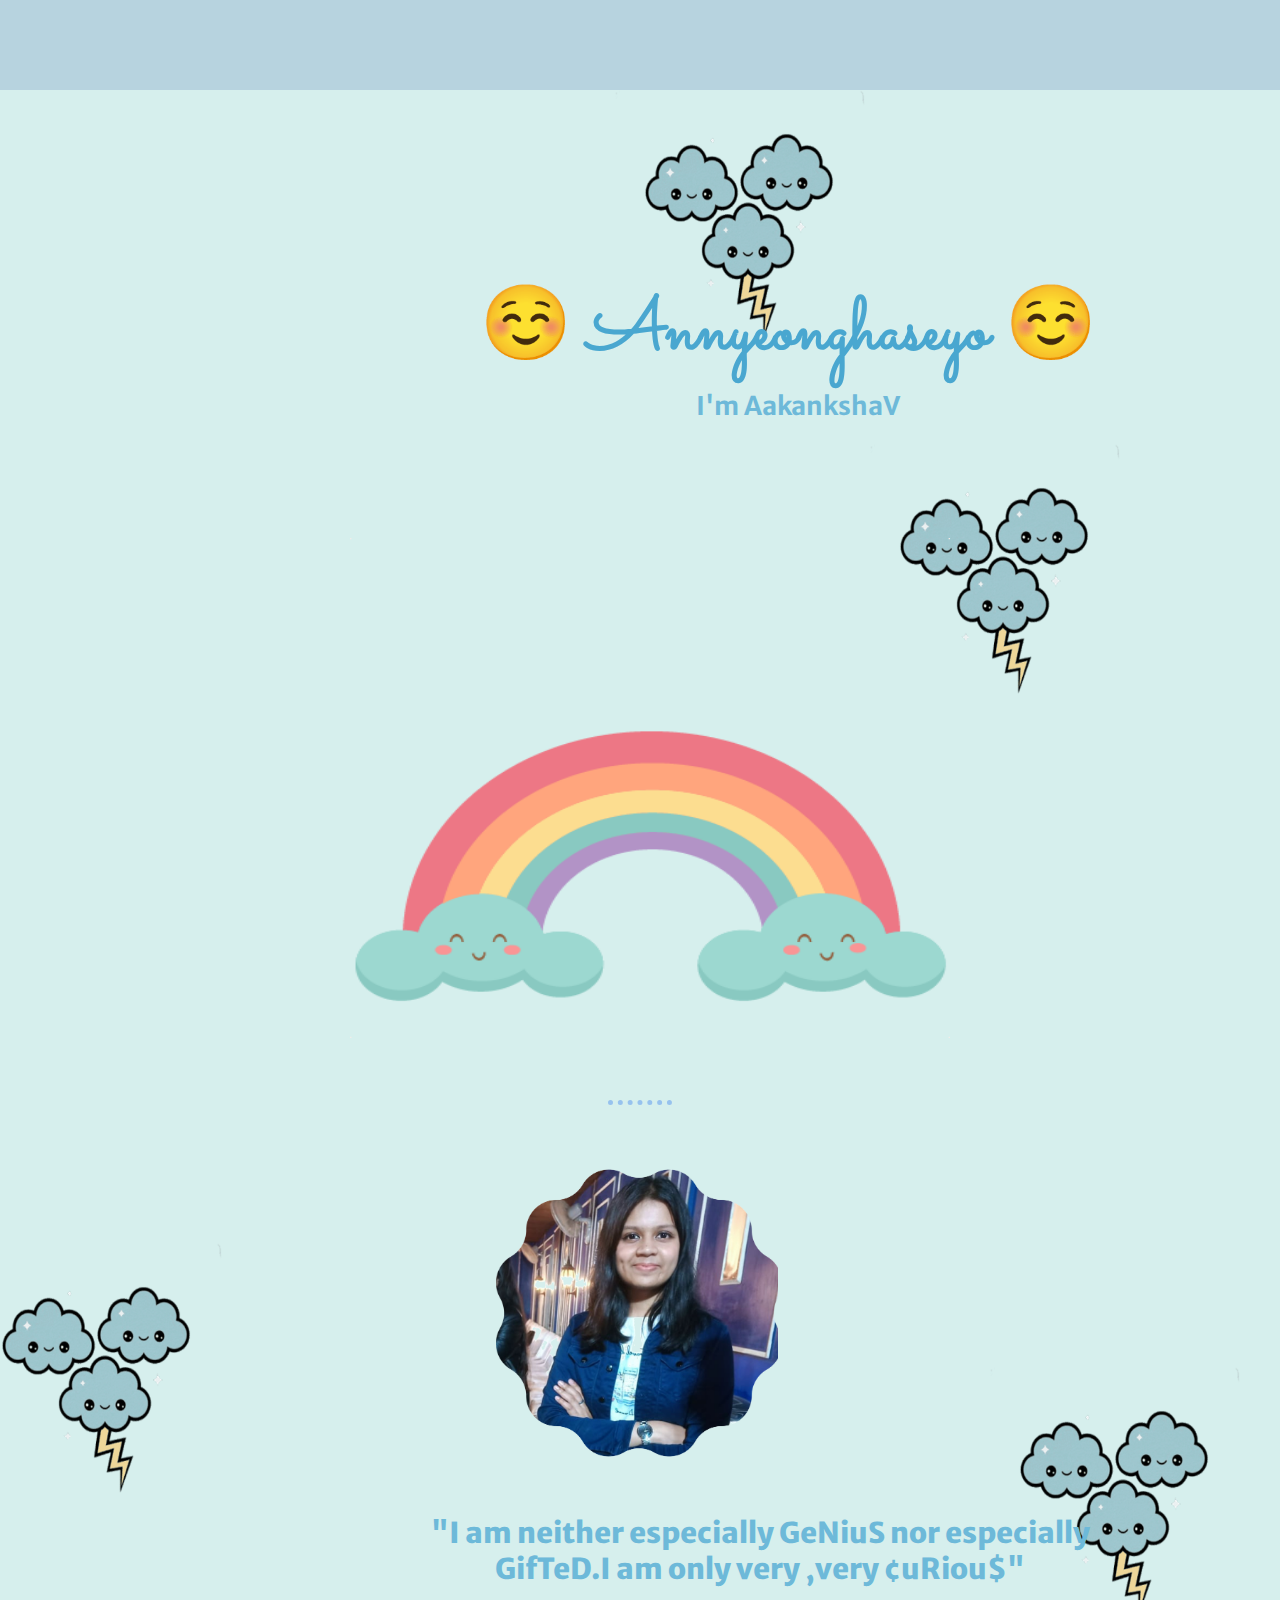
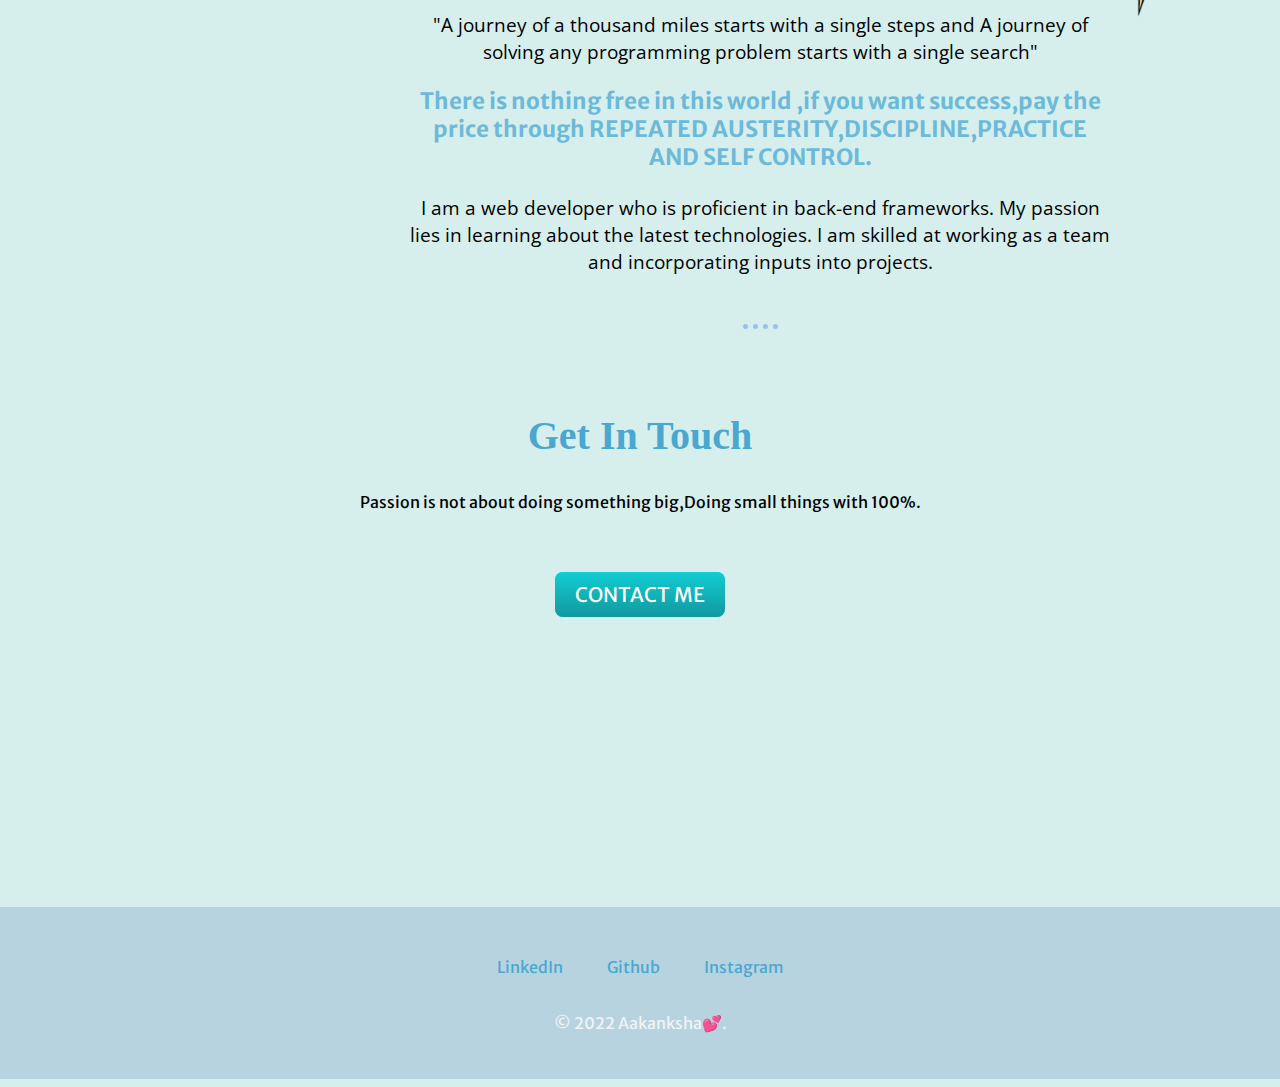
<file: CSS-MY Site/index.html>
<!DOCTYPE html>
<html lang="en">
<head>
    <meta charset="UTF-8">
    <meta http-equiv="X-UA-Compatible" content="IE=edge">
    <meta name="viewport" content="width=device-width, initial-scale=1.0">
    <title>Akku_World</title>
    <link rel="stylesheet" href="style.css">
    <link rel="shortcut icon" type="image/x-icon" href="/images/favicon.ico">
<link rel="preconnect" href="https://fonts.googleapis.com">
<link rel="preconnect" href="https://fonts.gstatic.com" crossorigin>
<link href="https://fonts.googleapis.com/css2?family=Merriweather+Sans:ital,wght@1,300&family=Open+Sans:ital,wght@1,300&family=Sacramento&family=Tangerine:wght@700&display=swap" rel="stylesheet">
</head>
<body>
    <div class="first">
        <img class="cloud2" src="/images/cloud.png">
    </div>
    <div>
    <img class="cloud" src="/images/Clouds.png">
    <h1 class="me">☺️ Annyeonghaseyo ☺️</h1>
    <h2 class="me1">I'm AakankshaV </h2>
    <img class="cloud1" src="/images/Clouds.png">
</div>
<img class="rainbow" src="/images/large_happy-rainbow45.png">
</body>
<hr>
<body>
    <div class="middle-container">
        <div class="profile">
          <img class="cloud3" src="/images/Clouds.png">
          <img  class="mypic"src="/images/Untitled design (17) (2).png" alt="">
          <img class="cloud4" src="/images/Clouds.png">
          <div class="line">
          <h2 class="m2"><strong>"I am neither especially GeNiuS nor especially GifTeD.I am only very ,very ¢uRiou$"</strong></h2>
          <p>"A journey of a thousand miles starts with a single steps and A journey of solving any programming problem starts with a single search"</p> 
          <h3 class="text" >There is nothing free in this world ,if you want success,pay the price through  REPEATED AUSTERITY,DISCIPLINE,PRACTICE AND SELF CONTROL.</h3>
          <p>I am a web developer who is proficient in back-end frameworks.  My passion
            lies in learning about the latest technologies. I am skilled at working as a team
            and incorporating inputs into projects.
            </p>
          <hr class="h">
        </div>
        </div>
        <div class="contact-me">
          <h2 class="get">Get In Touch</h2>
          <p class="p1">Passion is not about doing something big,Doing small things with 100%.</p>
          <a class="btn" href="mailto:aakankshaverma2901@email.com">CONTACT ME</a>
        </div>
      </div>
      <div class="bottom-container">
        <img class="cloud2" src="/images/cloud.png">
        <a class="footer-link" href="https://www.linkedin.com/in/aakanksha-verma-21b437204/">LinkedIn</a>
        <a class="footer-link" href="https://github.com/aakankshaverma42">Github</a>
        <a class="footer-link" href="https://www.instagram.com/aakankshaverma2901/">Instagram</a>
        <p class="end">© 2022 Aakanksha💕.</p>
      </div>

</body>
</html>
</file>
<file: CSS-MY Site/style.css>
.me {
    font-size:4.6rem;
   font-family: 'Sacramento', cursive;
   font-size-adjust: 100px;
   margin: 0px;
   padding:0px;
    font-weight: bold;
    position:absolute;
    top: 280px;
    left: 480px;
    color: #49a7d0;
}
.me1{
    font-size:1.6rem;
    font-family: 'Merriweather Sans', sans-serif;
    margin: 0px;
    padding: 0px;
    font-weight: bold;
    position: absolute;
    top: 390px;
    left: 696px;
    color: #6db9d9;

}
h3{
    font-family: 'Open Sans', sans-serif;
}
body{
margin-left: 0px;
margin-right: 0px;
margin-top: 0px;
background-color:#D6EFED ;
border-color: aliceblue;
border-width:10px; 
text-align:center
}
.cloud{
    height: 250px;
    width: 250px;
    padding-bottom:90px;
    position: relative;
    left: 100px;
}
.cloud1{
   height: 250px;
   width: 250px; 
   margin-left: 10px;
   padding-left: 900px;
   position: relative;
   top: 10px;
   right: 100px; 
 
}
.rainbow{
    position:relative;
    left:10px;
    bottom: 150px;
    height: 500px;
    width: 600px;
}
.first{
    background-color: #B7D3DF;
    height: 90px;
}
.cloud2{
  height:90px;
  width:90px;
  align-items: left;
  position:absolute;
  right: 1400px;
}
hr{
    border-style:none;
    border-top-style: dotted;
    border-color: rgb(151, 194, 238);
   border-width:5px; 
    width: 5%;
    position: relative;
    bottom: 100px; 
}
.m2{
    font-family: 'Merriweather Sans', sans-serif; 
    color: #6db9d9; 
}
.cloud4{
    height: 250px;
    width: 250px; 
    margin-left: 50px;
    padding-left: 900px;
    position: relative;
       bottom: 250px;
  
 }
 .cloud3{
    height: 250px;
    width: 250px;
    padding-bottom:90px;
    position: relative;
    right: 400px;
    bottom: 30px;
}
.mypic{
  height:400px;
  size:200px ;
  position: relative;
  right: 130px;
  bottom: 100px; 
}
h2{
    color: #49a7d0;
    position: relative;
  
}
.line{
  position: relative;
 bottom: 380px; 
 width: 700px; 
 text-align: center;
 left: 410px;
 font-family: 'Open Sans', sans-serif;
 font-size: 1.2rem;
}
.contact-me{
    position: relative;
    bottom: 300px;
 
}
.get{
    font-size: 2.5rem;
}
.text{
    font-family: 'Merriweather Sans', sans-serif; 
    color: #6db9d9; 
}
.h{
    position: relative;
    top: 30px;
    border-width:5px; 
    width: 5%;
}
.btn {
    background: #11cdd4;
    background-image: -webkit-linear-gradient(top, #11cdd4, #11999e);
    background-image: -moz-linear-gradient(top, #11cdd4, #11999e);
    background-image: -ms-linear-gradient(top, #11cdd4, #11999e);
    background-image: -o-linear-gradient(top, #11cdd4, #11999e);
    background-image: linear-gradient(to bottom, #11cdd4, #11999e);
    -webkit-border-radius: 8;
    -moz-border-radius: 8;
    border-radius: 8px;
    font-family:'Merriweather Sans', sans-serif;
    color: #ffffff;
    font-size: 20px;
    padding: 10px 20px 10px 20px;
    text-decoration: none;
  }
  
  .btn:hover {
    background: #30e3cb;
    background-image: -webkit-linear-gradient(top, #30e3cb, #2bc4ad);
    background-image: -moz-linear-gradient(top, #30e3cb, #2bc4ad);
    background-image: -ms-linear-gradient(top, #30e3cb, #2bc4ad);
    background-image: -o-linear-gradient(top, #30e3cb, #2bc4ad);
    background-image: linear-gradient(to bottom, #30e3cb, #2bc4ad);
    text-decoration: none;
  }
  .bottom-container{
    background-color: #B7D3DF;
    padding: 50px 20px 10px;  
  }
  .p1{
    font-family: 'Merriweather Sans', sans-serif;
    margin-bottom: 70px;
  }
  .footer-link{
   color: #49a7d0;
   font-family: 'Merriweather Sans', sans-serif;
   margin: 10px 20px ;
   text-decoration: none;  
  }
  .footer-link:hover{
    color: #e2f7f5;
  }
  .end{
    color: #f0f4f6;
    font-family: 'Merriweather Sans', sans-serif; 
    padding: 20px 20px
  }
</file>
